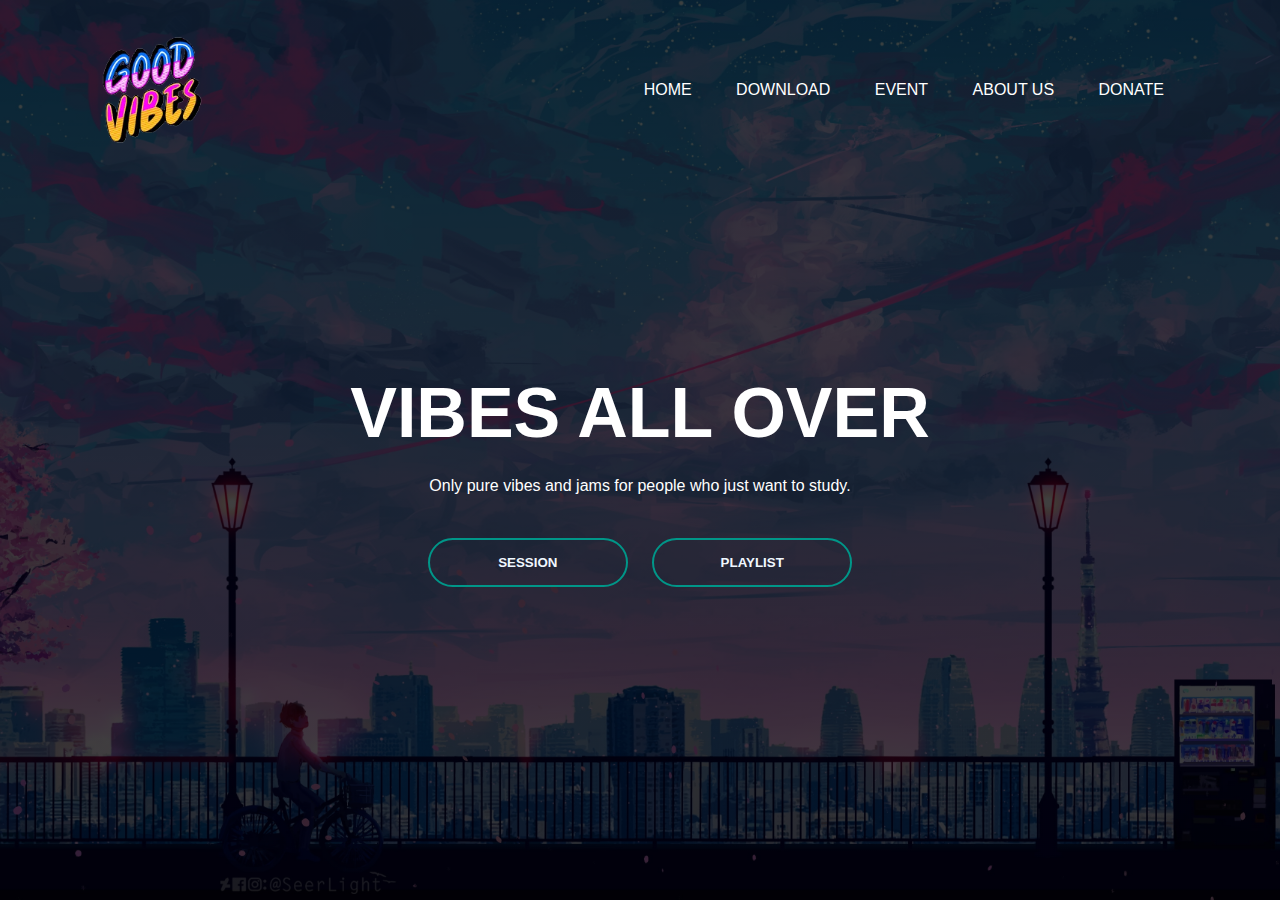
<file: index.html>
<!DOCTYPE html>
<html lang="en">
<head>
    <meta charset="UTF-8">
    <meta name="viewport" content="width=device-width, initial-scale=1.0">
    <title>Document</title>
    <link rel="stylesheet" href="style.css">
    <!-- <style>
        * {
            margin: 0;
            padding: 0;
            font-family: sans-serif;
        }
        
        .banner {
            width: 100%;
            height: 2000px;
            background-image: linear-gradient(rgba(0, 0, 0, 0.6), rgba(0, 0, 0, 0.75)),
                              url('image.jpg'); 
            background-size:cover;
            background-position: center;
        }
        .navbar{
            width: 85%;
            margin: auto;
            padding: 35px 0;
            display: flex;
            align-items: center;
            justify-content: space-between;
            position: sticky;
            top: 0;
        
        }
        .logo{
            width: 110px;
            cursor: pointer;
            
            
        }
        .logo:hover{
            transform: scale(1.1);
            transition: transform 0.2s ease-in-out;
        }
        .navbar ul li{
            list-style: none;
            display: inline-block;
            margin: 0 20px;
            
           
        }
        .navbar ul li a{
            text-decoration: none;
            color: white;
            text-transform: uppercase;
        }
        .navbar ul li a:hover::after {
            content: '';
            height: 3px;
            width: 0%;
            background: #009688;
            
            left: 0;
            bottom: -7px;
            transition: 0.3s;
          }
          
        .navbar ul li a:hover::after{
            width: 100%;
        }
        .content{
             width: 100%;
             position: sticky;
             top:50%;
             transform: translateY(-50%);
             text-align: center;
             color: white;
        }
        .content h1{
            font-size: 70px;
            margin-top: 80px;
        }
        .content p{
            margin: 20px auto;
            font-weight: 100;
            line-height: 25px;
        }
        button{
            width: 200px;
            padding: 15px 0;
            text-align: center;
            margin: 20px 10px;
            border-radius: 25px;
            font-weight: bold;
            border: 2px solid #009688;
            background: transparent;
            color: aliceblue;
            cursor: pointer;
            position: relative;
            overflow: hidden;
        }
        span{
            background-color: #009688;
            height: 100%;
            width: 0%;
            border-radius: 25px;
            position: absolute;
            left: 0;
            bottom: 0;
            z-index: -1;
            transition: 0.5s;
        }
        button:hover span{
            width: 100%;
        }
        button:hover {
            border: none;
        }
        
              
    </style> -->
</head>
<body>
    <div class="banner">
        <div class="navbar">
            <img src="lll2.png" class="logo" alt="">
            <ul>
                <li><a href="#">Home</a></li>
                <li><a href="#">Download</a></li>
                <li><a href="#">Event</a></li>
                <li><a href="#">About us</a></li>
                <li><a href="#">Donate</a></li>
            </ul>
        </div>
        <div class="content">
            <h1>VIBES ALL OVER</h1>
            <p> Only pure vibes and jams for people who
                just want to study.
            </p>
            <div>
                <button type="button"><span></span>SESSION</button>
                <button type="button"><span></span>PLAYLIST</button>
            </div>
        </div>
    </div>
    
</body>
</html>
</file>
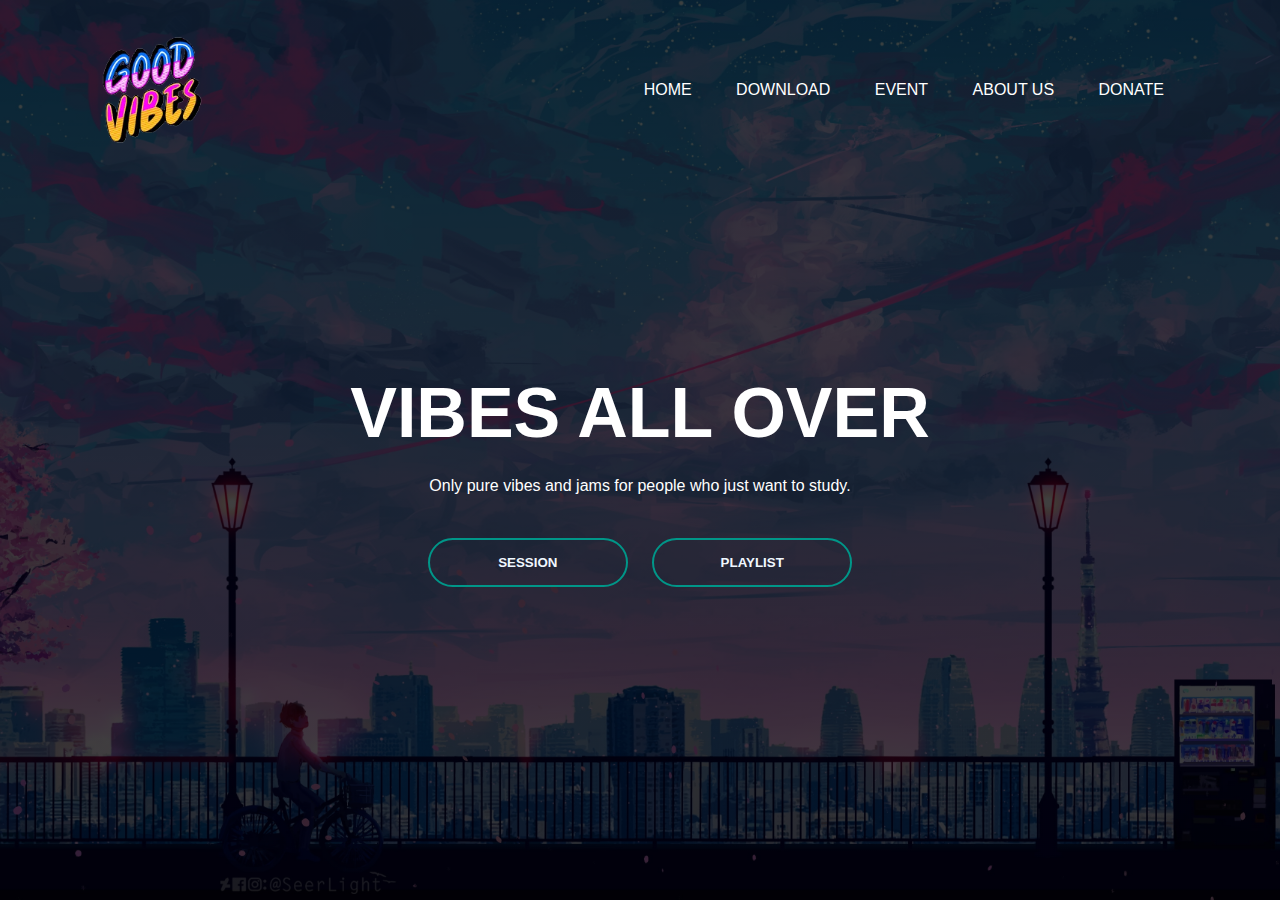
<file: VIBE./website.html>
<!DOCTYPE html>
<html lang="en">
<head>
    <meta charset="UTF-8">
    <meta name="viewport" content="width=device-width, initial-scale=1.0">
    <title>Document</title>
    <link rel="stylesheet" href="style.css">
    <!-- <style>
        * {
            margin: 0;
            padding: 0;
            font-family: sans-serif;
        }
        
        .banner {
            width: 100%;
            height: 2000px;
            background-image: linear-gradient(rgba(0, 0, 0, 0.6), rgba(0, 0, 0, 0.75)),
                              url('image.jpg'); 
            background-size:cover;
            background-position: center;
        }
        .navbar{
            width: 85%;
            margin: auto;
            padding: 35px 0;
            display: flex;
            align-items: center;
            justify-content: space-between;
            position: sticky;
            top: 0;
        
        }
        .logo{
            width: 110px;
            cursor: pointer;
            
            
        }
        .logo:hover{
            transform: scale(1.1);
            transition: transform 0.2s ease-in-out;
        }
        .navbar ul li{
            list-style: none;
            display: inline-block;
            margin: 0 20px;
            
           
        }
        .navbar ul li a{
            text-decoration: none;
            color: white;
            text-transform: uppercase;
        }
        .navbar ul li a:hover::after {
            content: '';
            height: 3px;
            width: 0%;
            background: #009688;
            
            left: 0;
            bottom: -7px;
            transition: 0.3s;
          }
          
        .navbar ul li a:hover::after{
            width: 100%;
        }
        .content{
             width: 100%;
             position: sticky;
             top:50%;
             transform: translateY(-50%);
             text-align: center;
             color: white;
        }
        .content h1{
            font-size: 70px;
            margin-top: 80px;
        }
        .content p{
            margin: 20px auto;
            font-weight: 100;
            line-height: 25px;
        }
        button{
            width: 200px;
            padding: 15px 0;
            text-align: center;
            margin: 20px 10px;
            border-radius: 25px;
            font-weight: bold;
            border: 2px solid #009688;
            background: transparent;
            color: aliceblue;
            cursor: pointer;
            position: relative;
            overflow: hidden;
        }
        span{
            background-color: #009688;
            height: 100%;
            width: 0%;
            border-radius: 25px;
            position: absolute;
            left: 0;
            bottom: 0;
            z-index: -1;
            transition: 0.5s;
        }
        button:hover span{
            width: 100%;
        }
        button:hover {
            border: none;
        }
        
              
    </style> -->
</head>
<body>
    <div class="banner">
        <div class="navbar">
            <img src="lll2.png" class="logo" alt="">
            <ul>
                <li><a href="#">Home</a></li>
                <li><a href="#">Download</a></li>
                <li><a href="#">Event</a></li>
                <li><a href="#">About us</a></li>
                <li><a href="#">Donate</a></li>
            </ul>
        </div>
        <div class="content">
            <h1>VIBES ALL OVER</h1>
            <p> Only pure vibes and jams for people who
                just want to study.
            </p>
            <div>
                <button type="button"><span></span>SESSION</button>
                <button type="button"><span></span>PLAYLIST</button>
            </div>
        </div>
    </div>
    
</body>
</html>
</file>
<file: style.css>
* {
    margin: 0;
    padding: 0;
    font-family: sans-serif;
}

.banner {
    width: 100%;
    height: 100vh;
    background-image: linear-gradient(rgba(0, 0, 0, 0.75), rgba(0, 0, 0, 0.75)),
                      url('image.jpg'); /* Corrected the URL syntax */
    background-size: cover;
    background-position: center;
}
.navbar{
    width: 85%;
    margin: auto;
    padding: 35px 0;
    display: flex;
    align-items: center;
    justify-content: space-between;

}
.logo{
    width: 110px;
    cursor: pointer;
    transition: 0.3s;
}
.logo:hover{
    transform: scale(1.1);
    transition: transform 0.2s ease-in-out;
}
.navbar ul li{
    list-style: none;
    display: inline-block;
    margin: 0 20px;
    position: relative;
}
.navbar ul li a{
    text-decoration: none;
    color: white;
    text-transform: uppercase;
}
.navbar ul li::after{
    content: '';
    height: 3px;
    width: 0%;
    background: #009688;
    position: absolute;
    left: 0;
    bottom: -7px;
    transition: 0.3s;
}
.navbar ul li:hover::after{
    width: 100%;
}
.content{
     width: 100%;
     position: absolute;
     top:50%;
     transform: translateY(-50%);
     text-align: center;
     color: white;
}
.content h1{
    font-size: 70px;
    margin-top: 80px;
}
.content p{
    margin: 20px auto;
    font-weight: 100;
    line-height: 25px;
}
button{
    width: 200px;
    padding: 15px 0;
    text-align: center;
    margin: 20px 10px;
    border-radius: 25px;
    font-weight: bold;
    border: 2px solid #009688;
    background: transparent;
    color: aliceblue;
    cursor: pointer;
    position: relative;
    overflow: hidden;
}
span{
    background-color: #009688;
    height: 100%;
    width: 0%;
    border-radius: 25px;
    position: absolute;
    left: 0;
    bottom: 0;
    z-index: -1;
    transition: 0.5s;
}
button:hover span{
    width: 100%;
}
button:hover {
    border: none;
}
</file>
<file: VIBE./style.css>
* {
    margin: 0;
    padding: 0;
    font-family: sans-serif;
}

.banner {
    width: 100%;
    height: 100vh;
    background-image: linear-gradient(rgba(0, 0, 0, 0.75), rgba(0, 0, 0, 0.75)),
                      url('image.jpg'); /* Corrected the URL syntax */
    background-size: cover;
    background-position: center;
}
.navbar{
    width: 85%;
    margin: auto;
    padding: 35px 0;
    display: flex;
    align-items: center;
    justify-content: space-between;

}
.logo{
    width: 110px;
    cursor: pointer;
    transition: 0.3s;
}
.logo:hover{
    transform: scale(1.1);
    transition: transform 0.2s ease-in-out;
}
.navbar ul li{
    list-style: none;
    display: inline-block;
    margin: 0 20px;
    position: relative;
}
.navbar ul li a{
    text-decoration: none;
    color: white;
    text-transform: uppercase;
}
.navbar ul li::after{
    content: '';
    height: 3px;
    width: 0%;
    background: #009688;
    position: absolute;
    left: 0;
    bottom: -7px;
    transition: 0.3s;
}
.navbar ul li:hover::after{
    width: 100%;
}
.content{
     width: 100%;
     position: absolute;
     top:50%;
     transform: translateY(-50%);
     text-align: center;
     color: white;
}
.content h1{
    font-size: 70px;
    margin-top: 80px;
}
.content p{
    margin: 20px auto;
    font-weight: 100;
    line-height: 25px;
}
button{
    width: 200px;
    padding: 15px 0;
    text-align: center;
    margin: 20px 10px;
    border-radius: 25px;
    font-weight: bold;
    border: 2px solid #009688;
    background: transparent;
    color: aliceblue;
    cursor: pointer;
    position: relative;
    overflow: hidden;
}
span{
    background-color: #009688;
    height: 100%;
    width: 0%;
    border-radius: 25px;
    position: absolute;
    left: 0;
    bottom: 0;
    z-index: -1;
    transition: 0.5s;
}
button:hover span{
    width: 100%;
}
button:hover {
    border: none;
}
</file>
